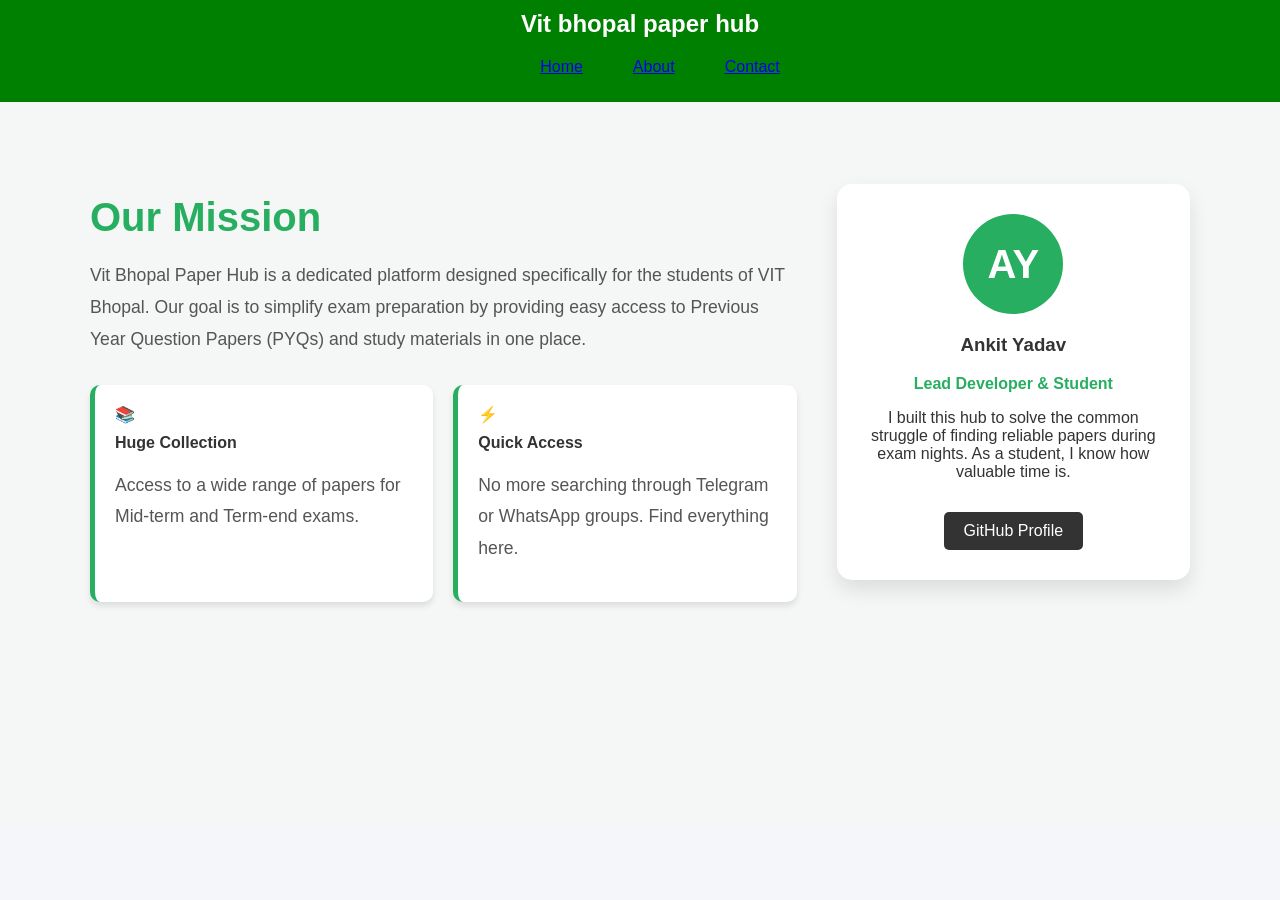
<file: about.html>
<!DOCTYPE html>
<html lang="en">
<head>
    <meta charset="UTF-8">
    <meta name="viewport" content="width=device-width, initial-scale=1.0">
    <title>About Us - Vit Bhopal Paper Hub</title>
    <link rel="stylesheet" href="styleabout.css">
</head>
<body>
    <header>
        <nav>
            <h1>Vit bhopal paper hub</h1>
            <ul>
                <li><a href="index.html">Home</a></li>
                <li><a href="about.html" class="active">About</a></li>
                <li><a href="contact.html">Contact</a></li>
            </ul>
        </nav>
    </header>

    <section class="about-section">
        <div class="about-container">
            <div class="about-content">
                <h2>Our Mission</h2>
                <p>Vit Bhopal Paper Hub is a dedicated platform designed specifically for the students of VIT Bhopal. Our goal is to simplify exam preparation by providing easy access to Previous Year Question Papers (PYQs) and study materials in one place.</p>
                
                <div class="mission-grid">
                    <div class="mission-item">
                        <span class="icon">📚</span>
                        <h4>Huge Collection</h4>
                        <p>Access to a wide range of papers for Mid-term and Term-end exams.</p>
                    </div>
                    <div class="mission-item">
                        <span class="icon">⚡</span>
                        <h4>Quick Access</h4>
                        <p>No more searching through Telegram or WhatsApp groups. Find everything here.</p>
                    </div>
                </div>
            </div>

            <div class="developer-card">
                <div class="dev-img-placeholder">AY</div>
                <h3>Ankit Yadav</h3>
                <p class="role">Lead Developer & Student</p>
                <p>I built this hub to solve the common struggle of finding reliable papers during exam nights. As a student, I know how valuable time is.</p>
                <div class="dev-links">
                    <a href="https://github.com/ankityadav075" target="_blank">GitHub Profile</a>
                </div>
            </div>
        </div>
    </section>

    </body>
</html>
</file>
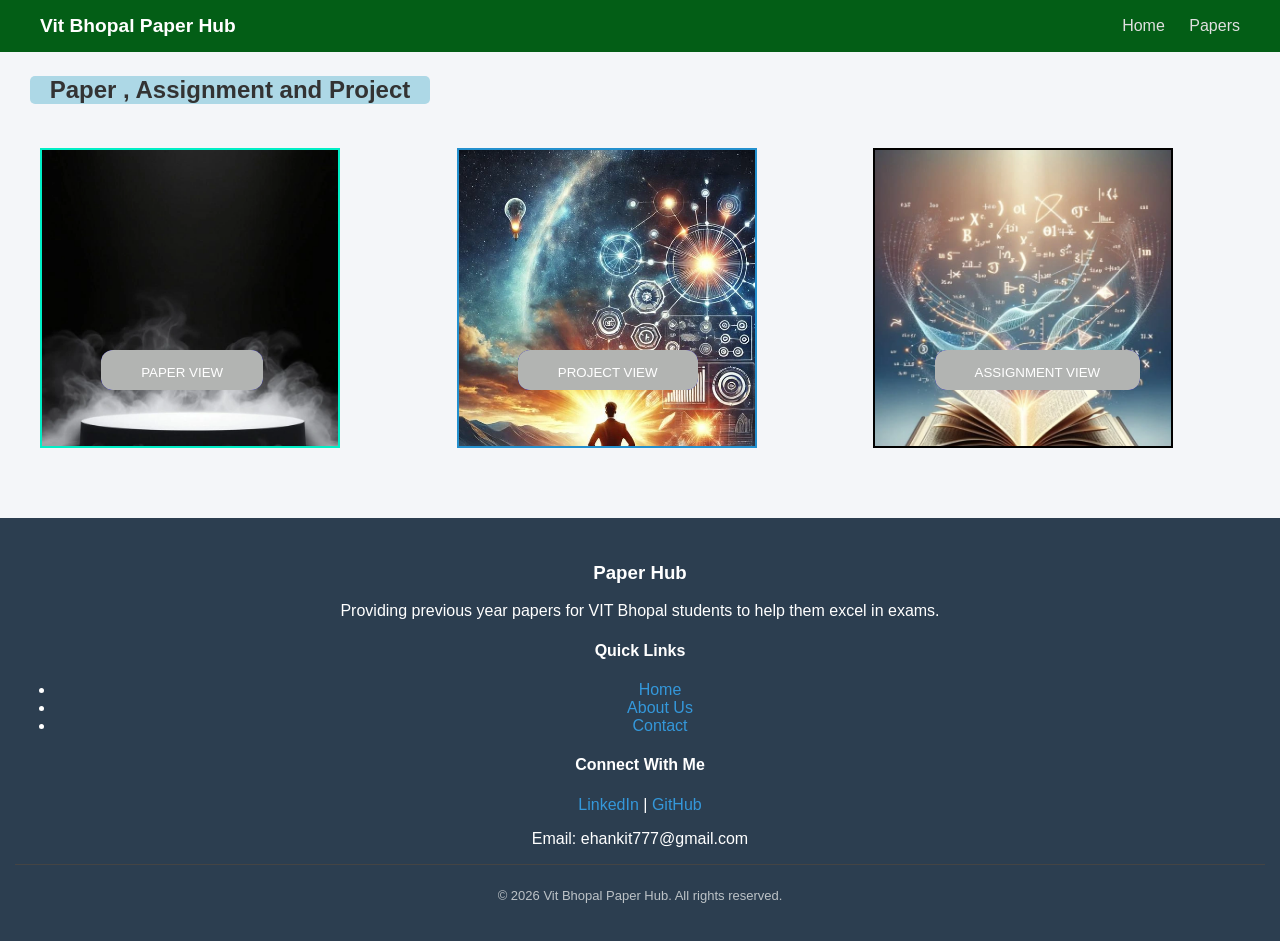
<file: APPpage.html>
<!DOCTYPE html>
<html lang="en">
<head>
    <meta charset="UTF-8">
    <meta name="viewport" content="width=device-width, initial-scale=1.0">
    <title>Assiment</title>
    <link rel="stylesheet" href="styleApppage.css">
</head>
<body>
    <header>
        <div id="navbar">
            <a id="logo"> Vit Bhopal Paper Hub</a>
            <div class="nav-link">
                <a id="home" href="index.html">Home</a>
                <a id="paper" href="paperhub.html">Papers</a>
            </div>
            
        </div>
    </header>
    <h3 class="h3">Paper , Assignment and Project</h3>
    <main class="grid-container" id="boxs">
        <div class="paper">
            <a href="paperhub.html">
                <button class="btn" >PAPER VIEW</button>
            </a>
        </div>
        <div class="project">
            <a href="projecthub.html">
                <button class="btn">PROJECT VIEW</button>
            </a>
        </div>
        <div class="Assigment">
            <a href="assignment.html">
                <button class="btn">ASSIGNMENT VIEW</button>
            </a>
        </div>
    </main>

    
<footer>
    <div class="footer-container">
        <div class="footer-section">
            <h3>Paper Hub</h3>
            <p>Providing previous year papers for VIT Bhopal students to help them excel in exams.</p>
        </div>

        <div class="footer-section">
            <h4>Quick Links</h4>
            <ul>
                <li><a href="index.html">Home</a></li>
                <li><a href="about.html">About Us</a></li>
                <li><a href="contact.html">Contact</a></li>
            </ul>
        </div>

        <div class="footer-section">
            <h4>Connect With Me</h4>
            <div class="social-links">
                <a href="https://www.linkedin.com/in/ankit-yadav-968874397?utm_source=share_via&utm_content=profile&utm_medium=member_android" target="_blank">LinkedIn</a> |
                 <a href="https://github.com/ankityadav075" target="_blank">GitHub</a>
            </div>
            <p>Email: ehankit777@gmail.com</p>
        </div>
    </div>

    <div class="footer-bottom">
        <p>&copy; 2026 Vit Bhopal Paper Hub. All rights reserved.</p>
    </div>
</footer>
</body>
</html>
</file>
<file: styleabout.css>
html body {
    margin: 0;
    padding: 0;
    font-family: 'Segoe UI', Tahoma, Geneva, Verdana, sans-serif;
    background-color: #f4f6f9;
    color: #333;
    -webkit-text-size-adjust: 100%;
    text-size-adjust: 100
    
}


*{
    box-sizing: border-box;
}


header {
    background-color: green;
    padding: 10px 0;
    z-index: 1000;
}

h1 {
    color: white;
    text-align: center;
    margin: 0;
}
nav ul {
    color: white;
    list-style-type: none;
    display: flex;
    justify-content: center;
    align-items: center;

}

nav ul li {
    margin: 0 25px;
    justify-content: evenly;
}

h1 {
    text-align: center;
    margin-bottom: 20px;
}


.about-section {
    padding: 60px 20px;
    background: #f4f7f6;
    min-height: 80vh;
}

.about-container {
    max-width: 1100px;
    margin: 0 auto;
    display: grid;
    grid-template-columns: 2fr 1fr;
    gap: 40px;
    align-items: center;
}

.about-content h2 {
    color: #27ae60;
    font-size: 2.5rem;
    margin-bottom: 20px;
}

.about-content p {
    color: #555;
    line-height: 1.8;
    font-size: 1.1rem;
}

.mission-grid {
    display: grid;
    grid-template-columns: 1fr 1fr;
    gap: 20px;
    margin-top: 30px;
}

.mission-item {
    background: white;
    padding: 20px;
    border-radius: 10px;
    box-shadow: 0 4px 6px rgba(0,0,0,0.1);
    border-left: 5px solid #27ae60;
}

.mission-item h4 {
    margin: 10px 0;
    color: #333;
}

/* Developer Card Style */
.developer-card {
    background: white;
    padding: 30px;
    border-radius: 15px;
    text-align: center;
    box-shadow: 0 10px 20px rgba(0,0,0,0.1);
}

.dev-img-placeholder {
    width: 100px;
    height: 100px;
    background: #27ae60;
    color: white;
    font-size: 2.5rem;
    line-height: 100px;
    border-radius: 50%;
    margin: 0 auto 20px;
    font-weight: bold;
}

.role {
    color: #27ae60;
    font-weight: bold;
    margin-bottom: 15px;
}

.dev-links a {
    display: inline-block;
    margin-top: 15px;
    color: white;
    background: #333;
    padding: 10px 20px;
    border-radius: 5px;
    text-decoration: none;
    transition: 0.3s;
}

.dev-links a:hover {
    background: #27ae60;
}

/* Responsive */
@media (max-width: 768px) {
    .about-container {
        grid-template-columns: 1fr;
    }
}
</file>
<file: styleApppage.css>
html body {
    margin: 0;
    padding: 0;
    font-family: 'Segoe UI', Tahoma, Geneva, Verdana, sans-serif;
    background-color: #f4f6f9;
    color: #333;
    -webkit-text-size-adjust: 100%;
    text-size-adjust: 100

}

*{
    box-sizing: border-box;
}


#navbar{
    
    background-color: #035e16;
    display: flex; 
    justify-content: space-between;
    align-items: center;
    padding: 15px 40px;

    

}
#navbar #logo{
    color: white;
    font-weight: bold;
    font-size: 1.2rem;
    text-decoration: none;
    

}
#navbar .nav-link a{
    color: #e0e0e0;
    text-decoration: none;
    margin-left: 20px;
    transition: color 0.2s;
}

#navbar .nav-links a:hover {
    color: #ffffff;
}

.h3{
    margin-left: 30px;
    width: 400px;
    font-size: x-large;
    background-color: lightblue;
    border-radius: 5px;
    text-align: center;
}
.grid-container {
            display: grid;
            grid-template-columns: repeat(3, 1fr); 
            gap:30px; 
            padding: 20px;
            margin-left: 20px;
            justify-content: space-between;
}

.boxs{
  display: flex;
  justify-content: space-evenly;
  
}
.paper{
    margin-left: 0px;
    height: 300px;
    width: 300px;
    border: 2px solid rgb(0, 238, 198);
    color: white;
    background-image: url(images/paperimage.webp);
    background-size: cover;
   
}

.project{
    height: 300px;
    width: 300px;
    border:2px solid rgb(35, 144, 206);
    background-image: url(images/projectimage.webp);
    background-size: cover;
   

}



.Assigment{
    height: 300px;
    width: 300px;
    border: 2px solid black;
    border-radius:2px solid black;
    background-color: rgb(255, 255, 255);
    background-image: url(images/assignmentimage.webp);
    background-size: cover;

}

button{
    margin-top: 200px;
    margin-left: 20%;
    height: 40px;
    text-align: center;
    justify-content: center;
    background-color: #2118cc;
    overflow: hidden;
    border: none;
    /* transform: scale(1.5); */
    color: #ffffff;
}

.btn{
    padding: 15px 40px;
    border: none;
    outline: none;
    color: #ffffff;
    cursor: pointer;
    position: relative;
    z-index: 0; 
    border-radius: 12px; 

}

.btn::after{
    content: "";
    z-index: -1;
    position: absolute;
    width: 100%;
    height: 100%;
    background-color: #b2b4b2;
    left: 0;
    top:0;
    border-radius: 10px;

}

.btn::before{
    content: "";
    background: linear-gradient(
        45deg,
        #ff0000,#ff7300,#fffb00,#48ff00,
        #00ffd5,#002bff,#ff00c8,#ff0000
        );
        position: absolute;
        top: -2px;
        left: -2px;
        background-size: 600%;
        z-index: -1;
        width: calc(100% + 4px);
        height: calc(100% + 4px);
        filter: blur(8px);
        animation: glowing 20s linear infinite;
        transition:opacity .1s ease-in-out;
        border-radius: 10px;
        opacity: 0;



}

/* =========================================================
 footer styling
============================================================ */


 footer {
    background-color: #2c3e50; 
    color: white;
    text-align: center;
    padding: 25px 15px;
    margin-top: 50px;
    font-family: 'Segoe UI', Tahoma, Geneva, Verdana, sans-serif;
}

footer a {
    color: #3498db;
    text-decoration: none;
}

footer a:hover {
    text-decoration: underline;
}

.footer-bottom {
    border-top: 1px solid #444;
    margin-top: 15px;
    padding-top: 10px;
    font-size: 13px;
    color: #bdc3c7;
}


@keyframes glowing{
    0%{background-attachment: 0 0;}
    50%{background-position: 400% 0;}
    100%{background-position: 0 0;}
}

.btn:hover::before{
    opacity: 1;
}

.btn:active::after{
    background: transparent;

}

.btn:active{
    color: #000;
    font-weight: bold;
}





/**  
   2. MOBILE LAYOUT (Applies when screen < 768px)
**/

@media (max-width: 768px) {
    
    #navbar {
        flex-direction: column;
        gap: 12px;
        padding: 15px;
        text-align: center;
        
    }
    
    #navbar .nav-links a {
        margin: 0 10px;
    }

    #nav-links{
        font-size: 14px;
    }


    #logo{
    font-weight: bold;
    font-size: -0.8rem;
    
    }

    .grid-container {
        flex-direction: column;     
        gap: 20px ;
        margin: 20px auto;
    }
    .grid-container {
        flex-direction: column;     
        gap: 20px ;
        margin: 20px auto;
        display: grid;
        grid-template-columns: repeat(1, 1fr); 
        gap:30px; 
        padding: 20px;
        margin-left: 20px;
        
    }

    #boxs{
        width: 100%;                
        padding: 20px;
        border-radius: 8px;
    }

    h3{
        margin-left: px;
        font-size: 20px;
        width: 290px;
    }
    

    button {
        margin-left: 25px;           
        margin-top: 200px;
        justify-content: center;        
        width: 60%;
    }

    .btn {
        width: 80%;
        padding: 12px 0;
    }
}

/* --- Animation --- */
@keyframes glowing {
    0% { background-position: 0 0; }
    50% { background-position: 400% 0; }
    100% { background-position: 0 0; }
}
</file>
